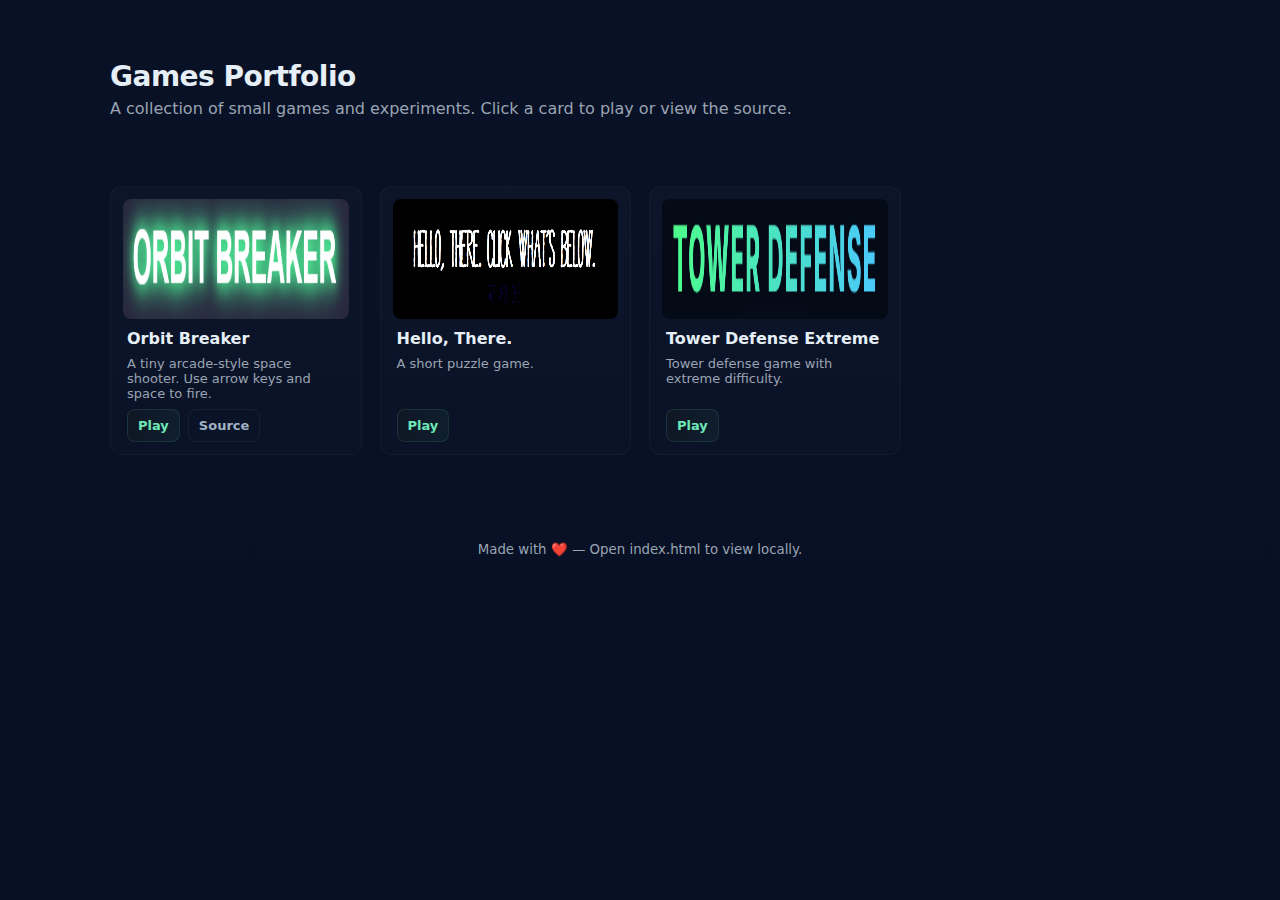
<file: index.html>
<!doctype html>
<html lang="en">
<head>
  <meta charset="utf-8" />
  <meta name="viewport" content="width=device-width, initial-scale=1" />
  <title>Games Portfolio</title>
  <link rel="stylesheet" href="styles.css">
</head>
<body>
  <header class="site-header">
    <div class="container">
      <h1>Games Portfolio</h1>
      <p class="lead">A collection of small games and experiments. Click a card to play or view the source.</p>
    </div>
  </header>

  <main class="container">
    <section id="games-grid" class="grid">
      <!-- Game cards will be injected by script.js -->
    </section>

    <template id="game-card-template">
      <article class="card">
        <div class="card-media">
          <img class="thumb" src="" alt="Game thumbnail">
        </div>
        <div class="card-body">
          <h3 class="game-title"></h3>
          <p class="game-desc"></p>
          <div class="card-actions">
            <a class="btn play-btn" href="#" target="_blank" rel="noopener">Play</a>
            <a class="btn source-btn" href="#" target="_blank" rel="noopener">Source</a>
          </div>
        </div>
      </article>
    </template>

    <section id="add-game-panel" class="add-game hidden" aria-hidden="true">
      <button id="close-add-panel" class="close-btn" aria-label="Close add game panel">×</button>
      <h2>Add a game</h2>
      <form id="add-game-form">
        <input id="title" placeholder="Title" required />
        <input id="playUrl" placeholder="URL to play (https://...)" required />
        <input id="sourceUrl" placeholder="Source URL (optional)" />
        <input id="thumbnail" placeholder="Thumbnail URL (optional)" />
        <textarea id="description" placeholder="Short description" rows="2"></textarea>
        <div class="form-actions">
          <button type="submit" class="btn">Add</button>
          <button type="button" id="reset-btn" class="btn alt">Reset</button>
        </div>
      </form>
    </section>
  </main>

  <footer class="site-footer">
    <div class="container">
      <small>Made with ❤️ — Open index.html to view locally.</small>
    </div>
  </footer>

  <script src="script.js" defer></script>
</body>
</html>
</file>
<file: styles.css>
/* Simple responsive portfolio styles */
:root{
  --bg:#0f1724;
  --card:#0b1220;
  --muted:#9aa4b2;
  --accent:#6ee7b7;
  --glass:rgba(255,255,255,0.03);
  --gap:18px;
  --radius:12px;
  color-scheme: dark;
}
*{box-sizing:border-box}
html,body{height:100%;}
body{
  margin:0;
  font-family:Inter,Segoe UI,system-ui,-apple-system,Roboto,"Helvetica Neue",Arial;
  background:linear-gradient(180deg,#081126 0%, #071023 100%);
  color:#e6eef6;
  -webkit-font-smoothing:antialiased;
}
.container{max-width:1100px;margin:32px auto;padding:0 20px}
.site-header{padding:28px 0 4px}
.site-header h1{margin:0;font-size:28px;letter-spacing:-0.5px}
.lead{margin:6px 0 0;color:var(--muted)}
.grid{
  display:grid;
  grid-template-columns:repeat(auto-fill,minmax(220px,1fr));
  gap:var(--gap);
  margin-top:22px;
}
.card{
  background:linear-gradient(180deg, rgba(255,255,255,0.02), rgba(255,255,255,0.01));
  border:1px solid rgba(255,255,255,0.04);
  padding:12px;
  border-radius:12px;
  display:flex;
  flex-direction:column;
  min-height:220px;
  transition:transform .18s ease, box-shadow .18s ease;
}
.card:hover{transform:translateY(-6px);box-shadow:0 8px 30px rgba(0,0,0,0.6)}
.card-media{height:120px;overflow:hidden;border-radius:8px;background:linear-gradient(90deg,#0b1220,#071126);display:flex;align-items:center;justify-content:center}
.card-media .thumb{width:100%;height:120px;object-fit:;display:block}
.card-body{padding:10px 4px 0;display:flex;flex-direction:column;gap:8px;flex:1}
.game-title{margin:0;font-size:16px}
.game-desc{margin:0;color:var(--muted);font-size:13px;flex:1}
.card-actions{display:flex;gap:8px}
.btn{background:transparent;border:1px solid rgba(255,255,255,0.06);padding:8px 10px;border-radius:8px;color:var(--accent);text-decoration:none;font-weight:600;font-size:13px}
.btn.alt{border-style:solid;background:transparent}
.btn.play-btn{background:linear-gradient(90deg,#0f1724 0%, rgba(110,231,183,0.06) 100%);border:1px solid rgba(110,231,183,0.12);color:var(--accent)}
.btn.source-btn{color:#9fb1c4}
.add-game{margin:32px 0 60px;padding:14px;background:var(--glass);border-radius:12px;border:1px solid rgba(255,255,255,0.03);position:relative}
.add-game.hidden{display:none;opacity:0;transform:translateY(-8px)}
.add-game.visible{display:block;opacity:1;transform:translateY(0);transition:opacity .18s ease, transform .18s ease}
.add-game h2{margin:0 0 8px}
#add-game-form{display:grid;grid-template-columns:repeat(auto-fit,minmax(180px,1fr));gap:10px}
#add-game-form input,#add-game-form textarea{padding:10px;border-radius:8px;border:1px solid rgba(255,255,255,0.04);background:transparent;color:inherit}
.form-actions{display:flex;gap:8px;align-items:center}
.site-footer{padding:20px 0;text-align:center;color:var(--muted)}

/* close button inside the add panel */
.add-game .close-btn{position:absolute;right:10px;top:10px;border:0;background:transparent;color:var(--muted);font-size:20px;line-height:1;padding:6px 8px;border-radius:8px;cursor:pointer}
.add-game .close-btn:hover{color:#ffffff;background:rgba(255,255,255,0.02)}

@media (max-width:520px){
  .container{margin:18px auto;padding:0 14px}
  .site-header h1{font-size:20px}
}
</file>
